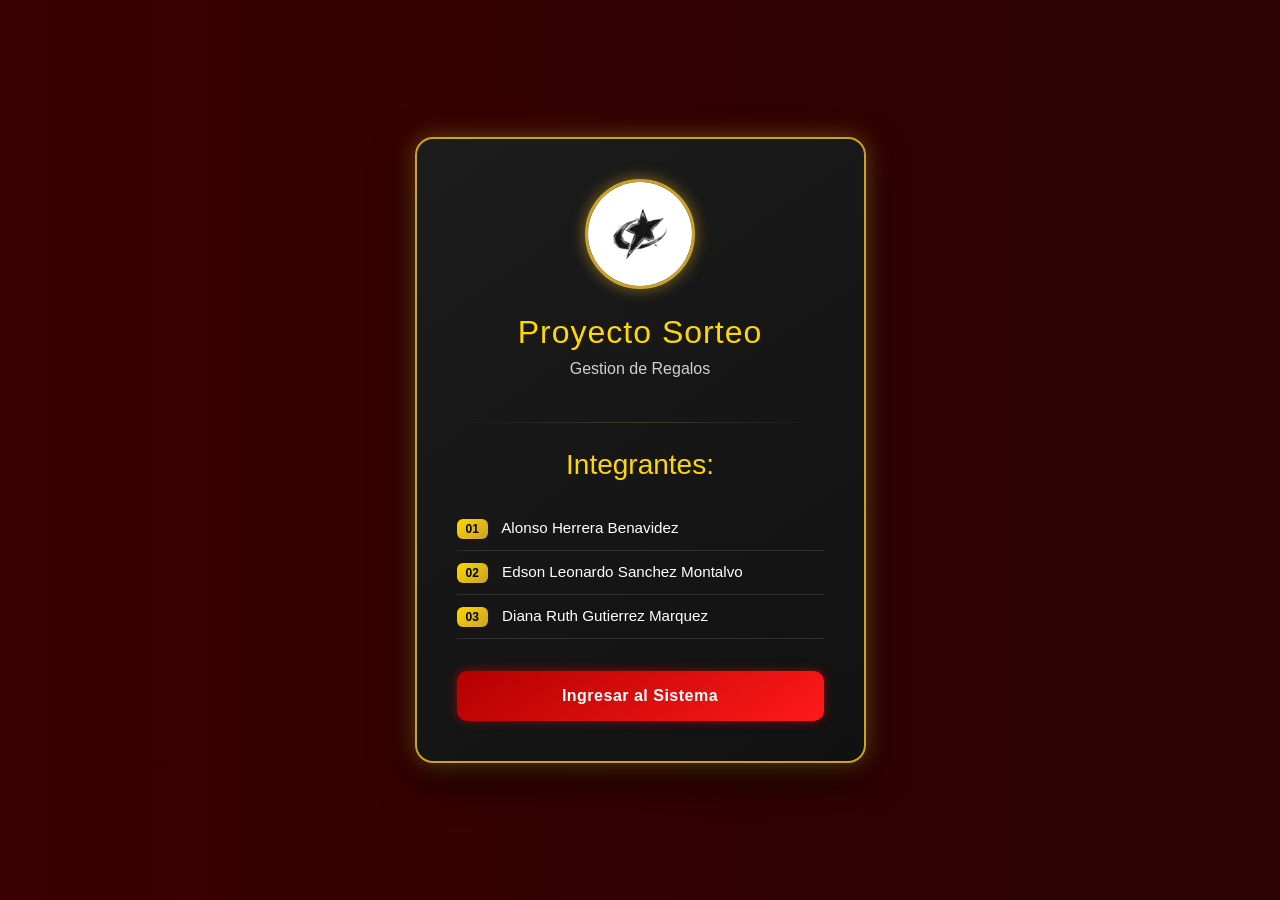
<file: index.html>
<!DOCTYPE html>
<html lang="es">
<head>
    <meta charset="UTF-8">
    <meta name="viewport" content="width=device-width, initial-scale=1.0">
    <title>Sorteooooo </title>
    <link rel="icon" href="../imgs/logo.jpg">
    <link href="https://cdn.jsdelivr.net/npm/bootstrap@5.3.0/dist/css/bootstrap.min.css" rel="stylesheet">
     <link rel="stylesheet" href="./estilos/portada.css">    
</head>
<body>

<div class="container">
    <div class="row justify-content-center">
        <div class="col-12 col-md-8 col-lg-5">

            <div class="card">
                <div class="logo-container">
                    <img src="./imgs/logo.jpg" alt="Logo del Taller" class="logo-img">
                </div>

                <h1>Proyecto Sorteo</h1>
                <p>Gestion de Regalos</p>

                <hr class="separator">

                <h3>Integrantes:</h3>
                <ul class="integrantes">
                    <li><span class="num-badge">01</span> Alonso Herrera Benavidez</li>
                    <li><span class="num-badge">02</span> Edson Leonardo Sanchez Montalvo</li>
                    <li><span class="num-badge">03</span> Diana Ruth Gutierrez Marquez</li>
                </ul>

                <a href="./html/dashboard.html" class="btn-primary" onclick="limpiarLS()">Ingresar al Sistema</a>
            </div>

        </div>
    </div>
</div>
<script>
    function limpiarLS(){
        localStorage.clear();
    }
</script>
</body>
</html>
</file>
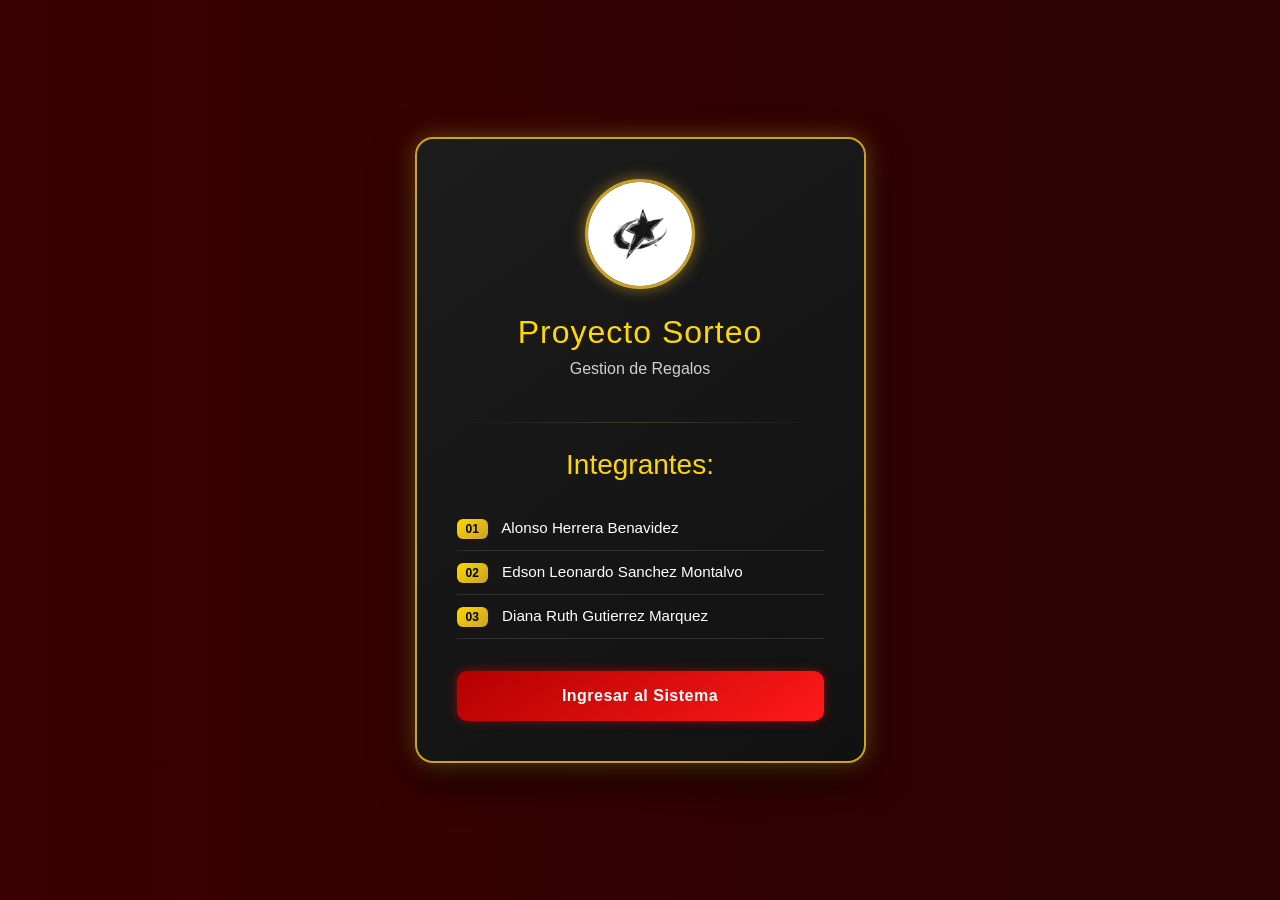
<file: html/index.html>
<!DOCTYPE html>
<html lang="es">
<head>
    <meta charset="UTF-8">
    <meta name="viewport" content="width=device-width, initial-scale=1.0">
    <title>Sorteooooo </title>
    <link rel="icon" href="../imgs/logo.jpg">
    <link href="https://cdn.jsdelivr.net/npm/bootstrap@5.3.0/dist/css/bootstrap.min.css" rel="stylesheet">
    <link rel="stylesheet" href="../estilos/portada.css">
    
</head>
<body>

<div class="container">
    <div class="row justify-content-center">
        <div class="col-12 col-md-8 col-lg-5">

            <div class="card">
                <div class="logo-container">
                    <img src="../imgs/logo.jpg" alt="Logo del Taller" class="logo-img">
                </div>

                <h1>Proyecto Sorteo</h1>
                <p>Gestion de Regalos</p>

                <hr class="separator">

                <h3>Integrantes:</h3>
                <ul class="integrantes">
                    <li><span class="num-badge">01</span> Alonso Herrera Benavidez</li>
                    <li><span class="num-badge">02</span> Edson Leonardo Sanchez Montalvo</li>
                    <li><span class="num-badge">03</span> Diana Ruth Gutierrez Marquez</li>
                </ul>

                <a href="../html/dashboard.html" class="btn-primary" onclick="limpiarLS()">Ingresar al Sistema</a>
            </div>

        </div>
    </div>
</div>
<script>
    function limpiarLS(){
        localStorage.clear();
    }
</script>
</body>
</html>
</file>
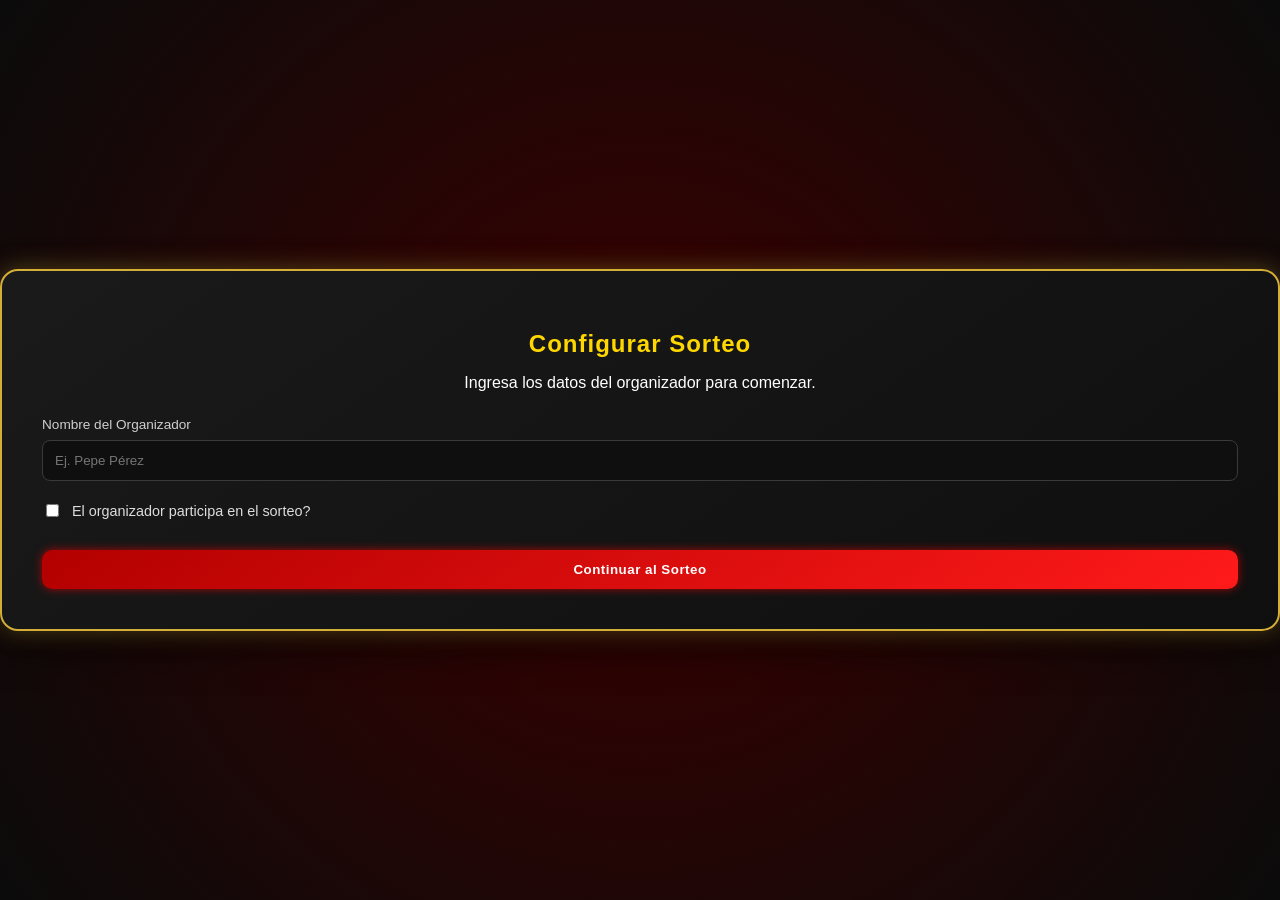
<file: dashboard.html>
<!DOCTYPE html>
<html lang="es">
<head>
    <meta charset="UTF-8">
    <meta name="viewport" content="width=device-width, initial-scale=1.0">
    <title>Registro - Sorteo</title>
    <link rel="stylesheet" href="estilos/dashboard.css">
</head>
<body>

    <div class="card">
        <h2>Configurar Sorteo</h2>
        <p>Ingresa los datos del organizador para comenzar.</p>

        <form action="lista_participantes.html" class="registro-form">
            <div class="input-group">
                <label for="organizador">Nombre del Organizador</label>
                <input type="text" id="organizador" name="organizador" placeholder="Ej. Pepe Pérez" required>
            </div>

            <div class="checkbox-group">
                <input type="checkbox" id="participa" name="participa">
                <label for="participa">El organizador participa en el sorteo?</label>
            </div>

            <button type="submit" class="btn-primary">Continuar al Sorteo</button>
        </form>
    </div>

</body>
</html>
</file>
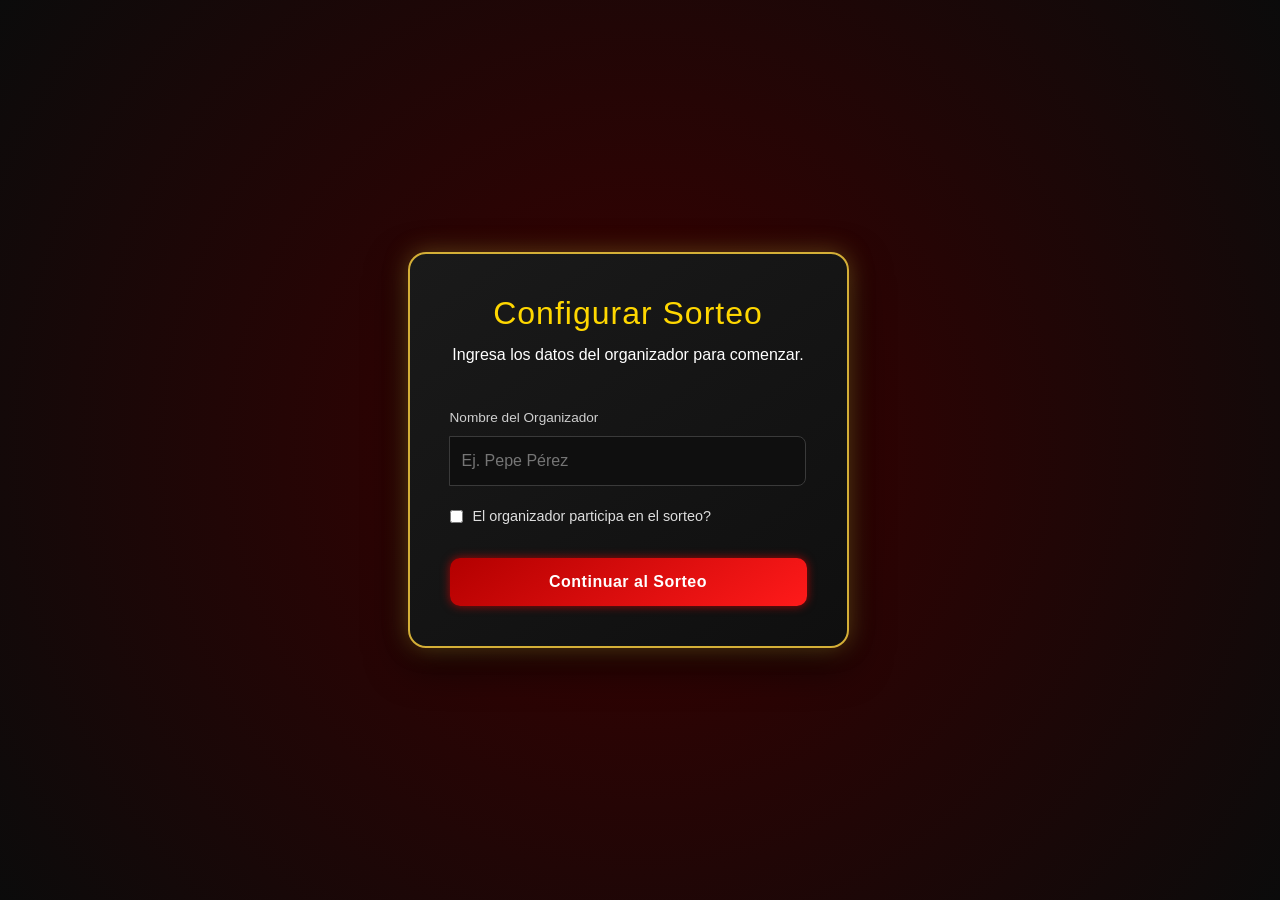
<file: html/dashboard.html>
<!DOCTYPE html>
<html lang="es">
<head>
    <meta charset="UTF-8">
    <meta name="viewport" content="width=device-width, initial-scale=1.0">
    <title>Registro - Sorteo</title>
    <link href="https://cdn.jsdelivr.net/npm/bootstrap@5.3.0/dist/css/bootstrap.min.css" rel="stylesheet">
    <link rel="stylesheet" href="../estilos/dashboard.css">
    <script src="../js/dasboard.js" defer></script>
</head>
<body>

<div class="container vh-100 d-flex align-items-center">
    <div class="row justify-content-center w-100">
        <div class="col-12 col-md-8 col-lg-5">

            <div class="card">
                <h2>Configurar Sorteo</h2>
                <p>Ingresa los datos del organizador para comenzar.</p>

                <form action="../html/participantes.html" class="registro-form">
                    <div class="input-group">
                        <label for="organizador">Nombre del Organizador</label>
                        <input type="text" id="organizador" name="organizador" placeholder="Ej. Pepe Pérez" required>
                    </div>

                    <div class="checkbox-group">
                        <input type="checkbox" id="participa" name="participa">
                        <label for="participa">El organizador participa en el sorteo?</label>
                    </div>

                    <button type="submit" class="btn-primary" onclick="guardarDatos()">Continuar al Sorteo</button>

                </form>
            </div>

        </div>
    </div>
</div>

</body>
</html>
</file>
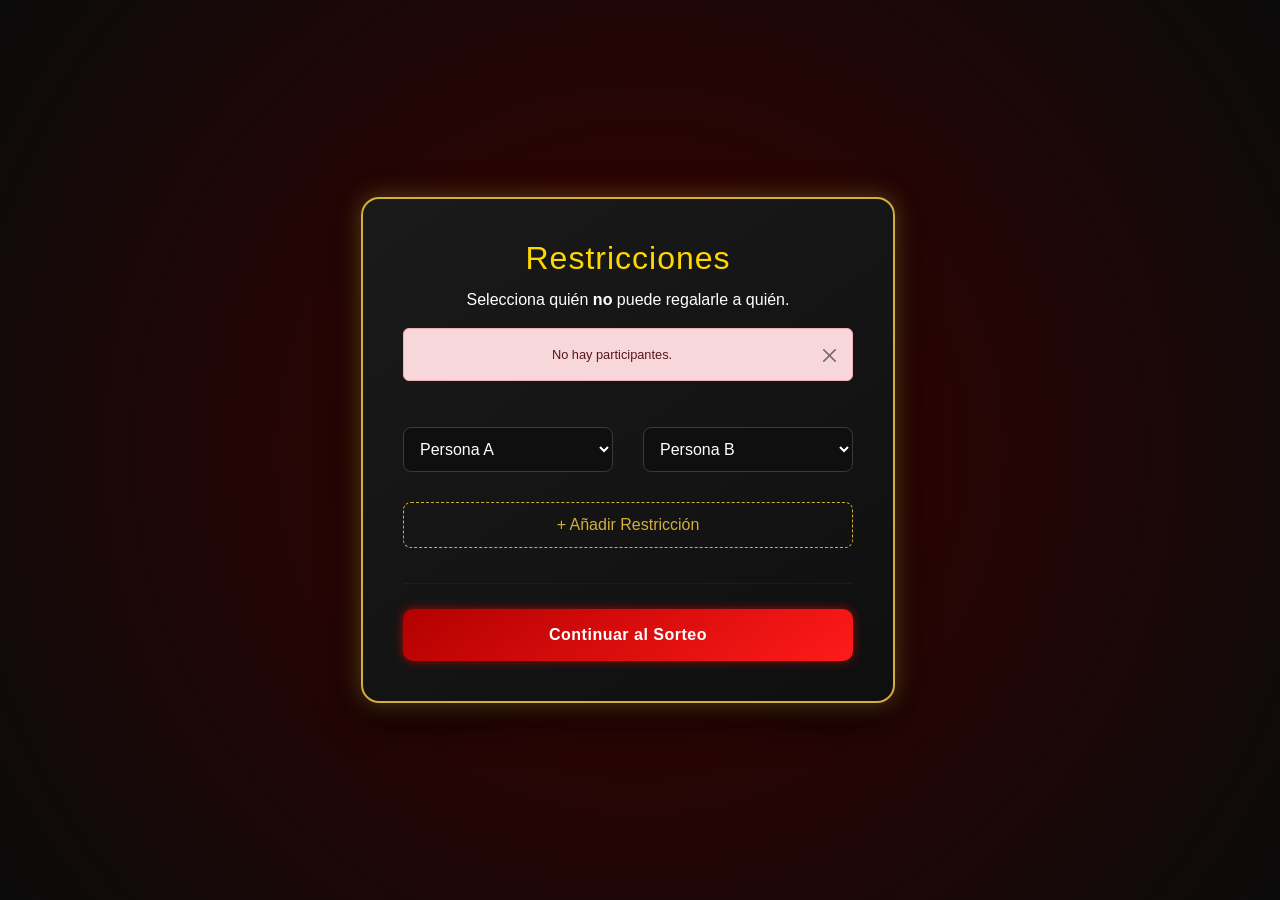
<file: html/exclusiones.html>
<!DOCTYPE html>
<html lang="es">
<head>
    <meta charset="UTF-8">
    <meta name="viewport" content="width=device-width, initial-scale=1.0">
    <title>Exclusiones - Sorteo</title>
    <link href="https://cdn.jsdelivr.net/npm/bootstrap@5.3.0/dist/css/bootstrap.min.css" rel="stylesheet">
    <link rel="stylesheet" href="../estilos/exclusiones.css">
</head>
<body>

<div class="container vh-100 d-flex align-items-center">
    <div class="row justify-content-center w-100">
        <div class="col-12 col-md-8 col-lg-6">

            <div class="card">
                <h2>Restricciones</h2>
                <p>Selecciona quién <strong>no</strong> puede regalarle a quién.</p>

                <div id="liveAlertPlaceholder"></div>

                <div class="exclusion-form">
                    <div class="select-row">
                        <select id="persona-a" class="select-custom">
                            <option value="" disabled selected hidden>Persona A</option>
                        </select>
                        
                        <span class="no-regala"></span>

                        <select id="persona-b" class="select-custom">
                            <option value="" disabled selected hidden>Persona B</option>
                        </select>
                    </div>

                    <button type="button" id="btn-agregar-exclusion" class="btn-secundario">+ Añadir Restricción</button>
                    
                    <hr class="separator">

                    <button type="button" id="btn-continuar" class="btn-primary" onclick="realizarSorteo()">Continuar al Sorteo</button>
                </div>
            </div>

        </div>
    </div>
</div>

<script src="https://cdn.jsdelivr.net/npm/bootstrap@5.3.0/dist/js/bootstrap.bundle.min.js"></script>
<script src="../js/exclusiones.js"></script>

</body>
</html>
</file>
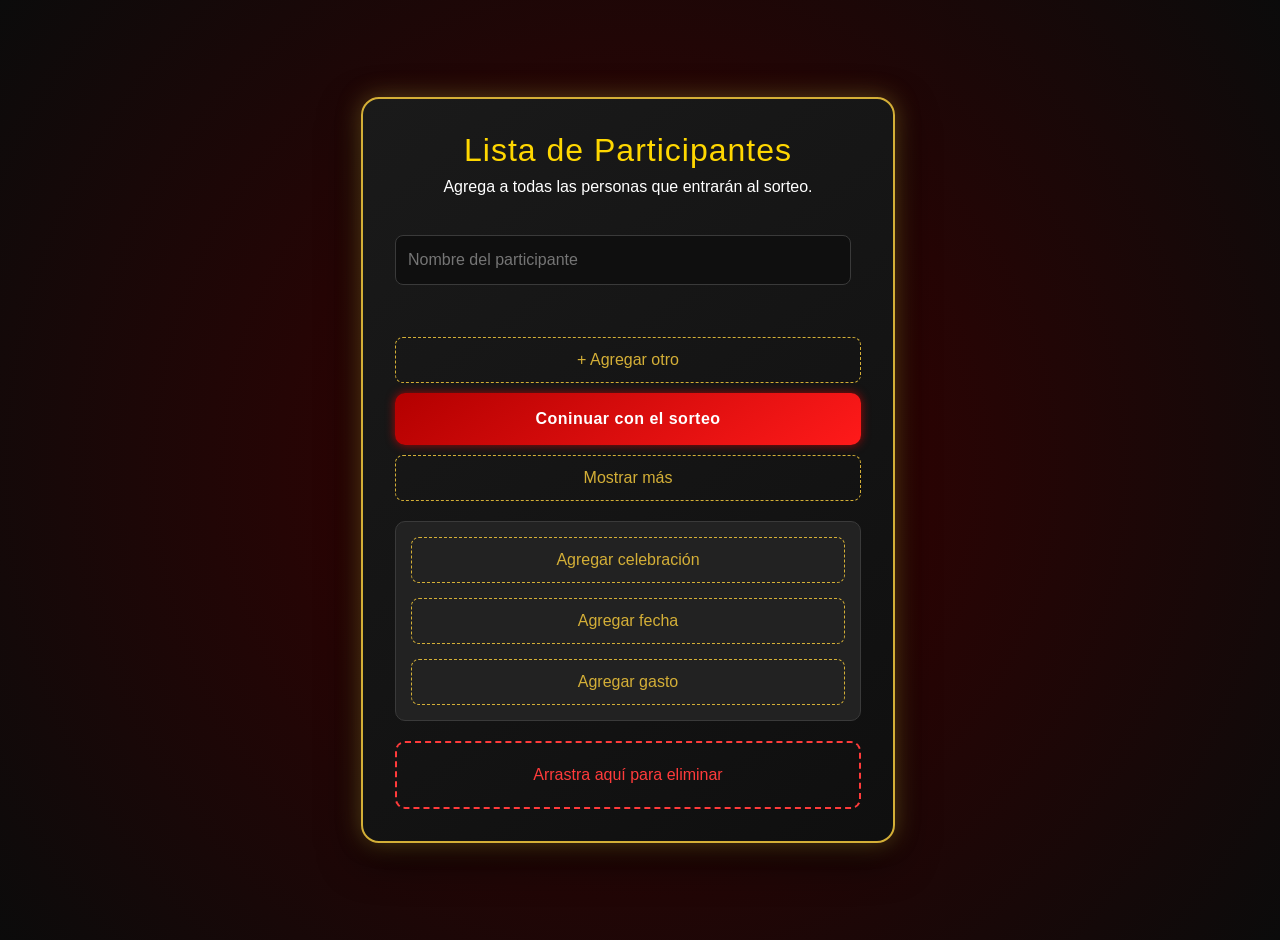
<file: html/participantes.html>
<!DOCTYPE html>
<html lang="es">
<head>
    <meta charset="UTF-8">
    <meta name="viewport" content="width=device-width, initial-scale=1.0">
    <title>Agregar Participantes</title>
    
    <link href="https://cdn.jsdelivr.net/npm/bootstrap@5.3.0/dist/css/bootstrap.min.css" rel="stylesheet">
    <link rel="stylesheet" href="../estilos/participantes.css">
    
</head>
<body>

<div class="container vh-100 d-flex align-items-center">
    <div class="row justify-content-center w-100">
        <div class="col-12 col-md-8 col-lg-6">

            <div class="card">
                <h2>Lista de Participantes</h2>
                <p>Agrega a todas las personas que entrarán al sorteo.</p>

                <div id="contenedor-participantes" class="lista-inputs">
                    <div class="input-group">
                        <input type="text" placeholder="Nombre del participante" class="input-nombre">
                    </div>
                </div>

                <div class="controles">
                    <button type="button" id="btn-agregar" class="btn-secundario">+ Agregar otro</button>
                    <button type="button" id="btn-sortear" class="btn-primary">Coninuar con el sorteo</button>
                    <button type="button" id="btn-mas" class="btn-secundario">Mostrar más</button>
                </div>

                <div class="submenu" id="masOpciones">
                    <div class="opcion">
                    <button class="btn-opcion btn-terceario">Agregar celebración</button>
                    <div class="opcion-contenido" style="display:none; margin-top:5px;">
                        <label>Nombre de la celebración:<br></label>
                        <input id="nombreCelebracion" type="text" class="input-mas">
                        <button class="btn-primary" onclick="guardarCelebracion();">OK</button>
                    </div>
                </div>

                <div class="opcion">
                    <button class="btn-opcion btn-terceario">Agregar fecha</button>
                    <div class="opcion-contenido" style="display:none; margin-top:5px;">
                        <label>Fecha del evento:</label>
                        <input id="fechaEvento" type="date" class="input-mas">
                        <button class="btn-primary" onclick="guardarFecha();">OK</button>
                    </div>
                </div>

                <div class="opcion">
                    <button class="btn-opcion btn-terceario">Agregar gasto</button>
                    <div class="opcion-contenido" style="display:none; margin-top:5px;">
                        <label>¿Cuanto gastar?</label>
                        <input id="rangoGasto" type="text" class="input-mas">
                        <button class="btn-primary" onclick="guardarGasto()">OK</button>
                    </div>
                </div>
                     
                </div>

                <div id="trash-can" class="trash-can">
                    <span>Arrastra aquí para eliminar</span>
                </div>

            </div>

        </div>
    </div>
</div>

<script src="../js/participantes.js"></script>

</body>
</html>
</file>
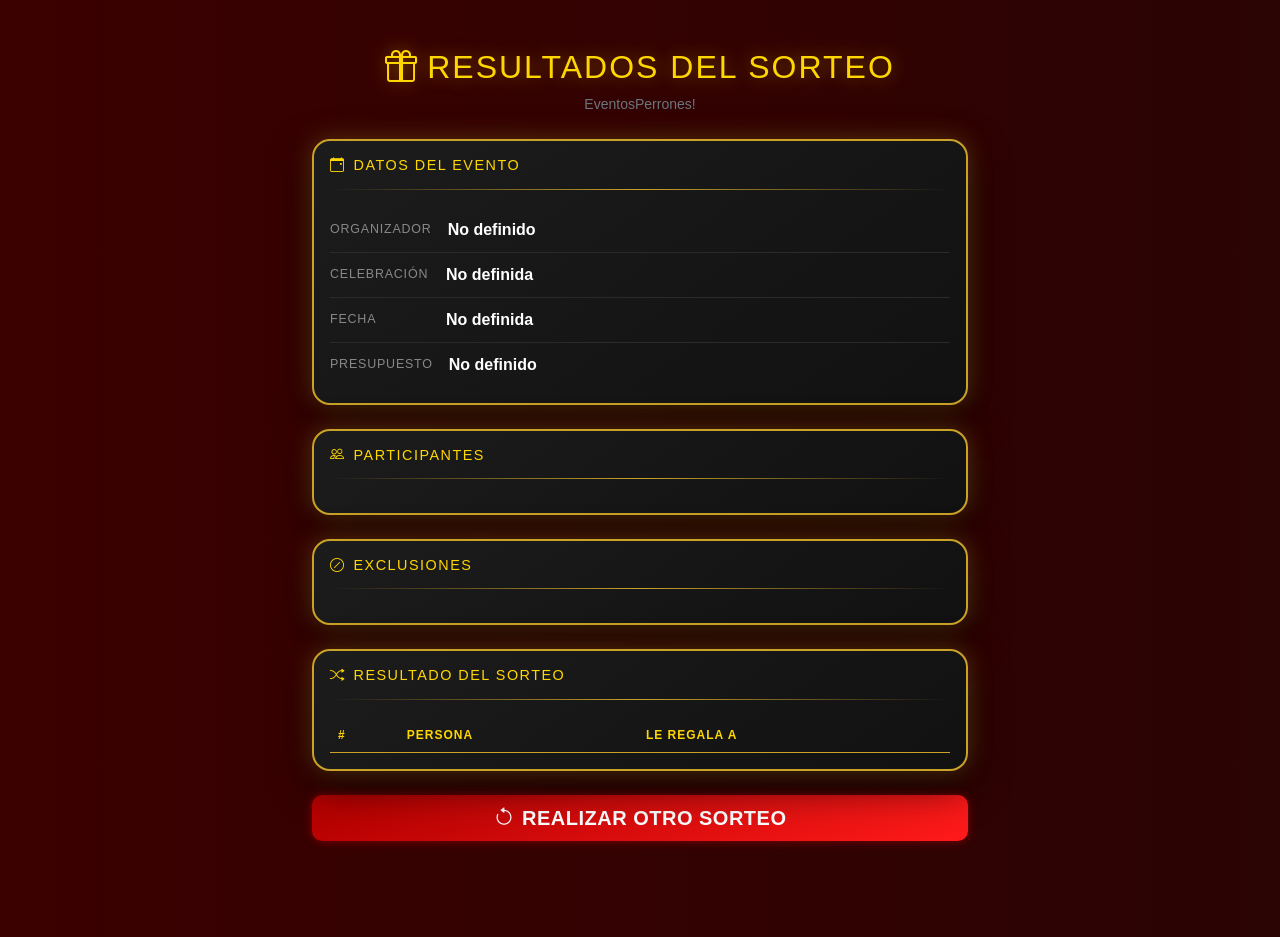
<file: html/resultado.html>
<!DOCTYPE html>
<html lang="es">
<head>
    <meta charset="UTF-8">
    <meta name="viewport" content="width=device-width, initial-scale=1">
    <title>Resultado del Sorteo</title>
    <link href="https://cdn.jsdelivr.net/npm/bootstrap@5.3.0/dist/css/bootstrap.min.css" rel="stylesheet">
    <link href="https://cdn.jsdelivr.net/npm/bootstrap-icons@1.10.5/font/bootstrap-icons.css" rel="stylesheet">
    <link rel="stylesheet" href="../estilos/resultado.css">
</head>
<body>

<div class="container py-5" style="max-width: 680px;">

    <div class="text-center mb-4">
        <h1 class="titulo-principal">
            <i class="bi bi-gift me-2"></i>Resultados del Sorteo
        </h1>
        <p class="text-secondary small">EventosPerrones!</p>
    </div>

    <!-- Datos del evento -->
    <div class="card casino-card mb-4">
        <div class="card-body">
            <h4 class="card-title section-title">
                <i class="bi bi-calendar-event me-2"></i>Datos del Evento
            </h4>
            <hr class="separator">
            <ul class="list-group list-group-flush casino-list">
                <li class="list-group-item d-flex align-items-center gap-3">
                    <span class="dato-label">Organizador</span>
                    <strong id="organizador">—</strong>
                </li>
                <li class="list-group-item d-flex align-items-center gap-3">
                    <span class="dato-label">Celebración</span>
                    <strong id="celebracion">—</strong>
                </li>
                <li class="list-group-item d-flex align-items-center gap-3">
                    <span class="dato-label">Fecha</span>
                    <strong id="fecha">—</strong>
                </li>
                <li class="list-group-item d-flex align-items-center gap-3">
                    <span class="dato-label">Presupuesto</span>
                    <strong id="gasto">—</strong>
                </li>
            </ul>
        </div>
    </div>

    <!-- Participantes -->
    <div class="card casino-card mb-4">
        <div class="card-body">
            <h4 class="card-title section-title">
                <i class="bi bi-people me-2"></i>Participantes
            </h4>
            <hr class="separator">
            <ul id="listaParticipantes" class="list-group list-group-flush casino-list"></ul>
        </div>
    </div>

    <!-- Exclusiones -->
    <div class="card casino-card mb-4">
        <div class="card-body">
            <h4 class="card-title section-title">
                <i class="bi bi-slash-circle me-2"></i>Exclusiones
            </h4>
            <hr class="separator">
            <ul id="listaExclusiones" class="list-group list-group-flush casino-list"></ul>
        </div>
    </div>

    <!-- Resultado -->
    <div class="card casino-card mb-4">
        <div class="card-body">
            <h4 class="card-title section-title">
                <i class="bi bi-shuffle me-2"></i>Resultado del Sorteo
            </h4>
            <hr class="separator">
            <div class="table-responsive">
                <table class="table table-hover align-middle tabla-casino">
                    <thead>
                        <tr>
                            <th>#</th>
                            <th>Persona</th>
                            <th>Le regala a</th>
                        </tr>
                    </thead>
                    <tbody id="tablaResultados"></tbody>
                </table>
            </div>
        </div>
    </div>

    <!-- Botón -->
    <div class="d-grid mb-5">
        <button id="btnLimpiar" class="btn btn-danger btn-lg btn-casino" >
            <i class="bi bi-arrow-counterclockwise me-2"></i>Realizar otro Sorteo
        </button>
    </div>

</div>

<script src="https://cdn.jsdelivr.net/npm/bootstrap@5.3.0/dist/js/bootstrap.bundle.min.js"></script>
<script src="../js/resultado.js"></script>
</body>
</html>
</file>
<file: estilos/portada.css>
body {
    font-family: 'Segoe UI', Tahoma, Geneva, Verdana, sans-serif;
    color: #fff;
    display: flex;
    justify-content: center;
    align-items: center;
    height: 100vh;
    margin: 0;
    background: linear-gradient(270deg,#3b0000,#0b0b0b,#3b0000);
    background-size: 600% 600%;
    animation: lucesCasino 8s ease infinite;
}

.card {
    background: linear-gradient(145deg, #1c1c1c, #111);
    color: #fff;
    padding: 2.5rem;
    border-radius: 18px;
    text-align: center;
    /* width: 380px; */
    width: 100%;
    border: 2px solid #c9a227;
    box-shadow: 0 0 25px rgba(201,162,39,0.4), 0 15px 40px rgba(0,0,0,0.7);
}

.logo-container {
    width: 110px;
    height: 110px;
    background: #111;
    margin: 0 auto 1.5rem;
    border-radius: 50%;
    display: flex;
    justify-content: center;
    align-items: center;
    border: 3px solid #c9a227;
    box-shadow: 0 0 15px rgba(201,162,39,0.6);
    overflow: hidden;
}

.logo-img {
    width: 100%;
    height: 100%;
    object-fit: cover;
}

h1 {
    color: #ffd700;
    margin: 0;
    font-size: 2rem;
    letter-spacing: 1px;
    animation: lucesCasino 8s ease infinite;
}

p {
    color: #d0d0d0;
    margin-top: 5px;
}

.separator {
    border: none;
    height: 1px;
    background: linear-gradient(to right, transparent, #c9a227, transparent);
    margin: 25px 0;
}

h3 {
    color: #ffd700;
    margin-bottom: 10px;
}

.integrantes {
    list-style: none;
    padding: 0;
    margin: 1rem 0 2rem 0;
    text-align: left;
}

.integrantes li {
    padding: 10px 0;
    border-bottom: 1px solid #2f2f2f;
    font-size: 0.95rem;
}

.num-badge {
    font-size: 0.75rem;
    background: linear-gradient(135deg, #ffd700, #c9a227);
    color: #000;
    padding: 3px 9px;
    border-radius: 6px;
    margin-right: 10px;
    font-weight: bold;
}

.btn-primary {
    display: inline-block;
    background: linear-gradient(145deg, #b30000, #ff1a1a);
    color: #fff;
    padding: 13px 24px;
    text-decoration: none;
    border-radius: 10px;
    font-weight: bold;
    width: 100%;
    box-sizing: border-box;
    letter-spacing: 0.5px;
    box-shadow: 0 0 10px rgba(255,0,0,0.5);
    transition: transform 0.2s, box-shadow 0.2s;
}

.btn-primary:hover {
    transform: translateY(-2px);
    box-shadow: 0 0 18px rgba(255,0,0,0.8);
}


@keyframes lucesCasino{
0%{
    background-position:0% 50%;
    }

    50%{
    background-position:100% 50%;
    }

    100%{
    background-position:0% 50%;
    }
}
</file>
<file: estilos/dashboard.css>
body{
font-family:'Segoe UI', Tahoma, Geneva, Verdana, sans-serif;
background: radial-gradient(circle at center,#3b0000,#0b0b0b);
color:white;
display:flex;
justify-content:center;
align-items:center;
height:100vh;
margin:0;
}

.card{
background:linear-gradient(145deg,#1a1a1a,#0f0f0f);
color: #fff;
padding:2.5rem;
border-radius:18px;
text-align:center;
/* width:380px; */
width: 100%;
border:2px solid #d4af37;
box-shadow:0 0 25px rgba(212,175,55,0.35),0 15px 40px rgba(0,0,0,0.7);
}

h2{
color:#ffd700;
margin-bottom:10px;
letter-spacing:1px;
}

.registro-form{
margin-top:25px;
text-align:left;
}

.input-group{
margin-bottom:20px;
}

.input-group label{
display:block;
font-size:0.85rem;
margin-bottom:8px;
color:#cfcfcf;
}

.input-group input[type="text"]{
width:100%;
padding:12px;
background:#0f0f0f;
border:1px solid #3a3a3a;
border-radius:8px;
color:white;
box-sizing:border-box;
outline:none;
transition:border 0.2s, box-shadow 0.2s;
}

.input-group input[type="text"]:focus{
border-color:#d4af37;
box-shadow:0 0 8px rgba(212,175,55,0.6);
}

.checkbox-group{
display:flex;
align-items:center;
gap:10px;
margin-bottom:30px;
}

.checkbox-group label{
font-size:0.9rem;
color:#ddd;
cursor:pointer;
}

.btn-primary{
background:linear-gradient(145deg,#b30000,#ff1a1a);
color:white;
padding:12px 24px;
border:none;
border-radius:10px;
font-weight:bold;
width:100%;
cursor:pointer;
font-family:inherit;
letter-spacing:0.5px;
box-shadow:0 0 10px rgba(255,0,0,0.6);
transition:transform .2s, box-shadow .2s;
}

.btn-primary:hover{
transform:translateY(-2px);
box-shadow:0 0 18px rgba(255,0,0,0.9);
}
</file>
<file: estilos/exclusiones.css>
body{
font-family:'Segoe UI', sans-serif;
background: radial-gradient(circle at center,#3b0000,#0b0b0b);
color:white;
display:flex;
justify-content:center;
align-items:center;
height:100vh;
margin:0;
}

.card{
background:linear-gradient(145deg,#1a1a1a,#0f0f0f);
color: #fff;
padding:2.5rem;
border-radius:18px;
text-align:center;
/* width:420px; */
width: 100%;
border:2px solid #d4af37;
box-shadow:0 0 25px rgba(212,175,55,0.35),0 15px 40px rgba(0,0,0,0.7);
}

h2{
color:#ffd700;
margin-bottom:10px;
letter-spacing:1px;
}

.select-row{
display:flex;
justify-content:space-between;
align-items:center;
margin:30px 0;
gap:15px;
}

.select-custom{
flex:1;
padding:12px;
background:#0f0f0f;
border:1px solid #3a3a3a;
border-radius:8px;
color:white;
outline:none;
cursor:pointer;
transition:border .2s, box-shadow .2s;
}

.select-custom:focus{
border-color:#d4af37;
box-shadow:0 0 8px rgba(212,175,55,0.6);
}

.no-regala{
font-size:1.5rem;
color:#ffd700;
}

.separator{
border:0;
border-top:1px solid #3a3a3a;
margin:25px 0;
}

.btn-primary{
background:linear-gradient(145deg,#b30000,#ff1a1a);
color:white;
padding:14px;
border:none;
border-radius:10px;
font-weight:bold;
width:100%;
cursor:pointer;
letter-spacing:.5px;
box-shadow:0 0 10px rgba(255,0,0,0.6);
transition:transform .2s, box-shadow .2s;
}

.btn-primary:hover{
transform:translateY(-2px);
box-shadow:0 0 18px rgba(255,0,0,0.9);
}

.btn-secundario{
background:transparent;
color:#d4af37;
border:1px dashed #d4af37;
padding:10px;
border-radius:8px;
width:100%;
cursor:pointer;
margin-bottom:10px;
}

.btn-secundario:hover{
background:rgba(212,175,55,0.1);
}
</file>
<file: estilos/participantes.css>
body{
font-family:'Segoe UI', sans-serif;
background: radial-gradient(circle at center,#3b0000,#0b0b0b);
color:white;
margin:0;
padding:20px;
}

.card{
    background:linear-gradient(145deg,#1a1a1a,#0f0f0f);
    color: #fff;
    padding:2rem;
    border-radius:18px;
    width:100%;
    /* max-width:450px; */
    text-align:center;
    border:2px solid #d4af37;
    box-shadow:0 0 25px rgba(212,175,55,0.35),0 15px 40px rgba(0,0,0,0.7);
}

h2{
color:#ffd700;
margin-bottom:5px;
letter-spacing:1px;
}

.lista-inputs{
margin:20px 0;
max-height:300px;
overflow-y:auto;
padding-right:10px;
}

.input-group{
margin-bottom:12px;
cursor:grab;
}

.input-nombre{
width:100%;
padding:12px;
background:#0f0f0f;
border:1px solid #3a3a3a;
border-radius:8px;
color:white;
box-sizing:border-box;
outline:none;
transition:border .2s, box-shadow .2s;
}

.input-nombre:focus{
border-color:#d4af37;
box-shadow:0 0 8px rgba(212,175,55,0.6);
}

.animate-in{
animation:fadeIn .4s ease;
}

@keyframes fadeIn{
from{opacity:0; transform:translateY(-10px);}
to{opacity:1; transform:translateY(0);}
}

.controles{
display:flex;
flex-direction:column;
gap:10px;
margin-top:20px;
}

.btn-primary{
background:linear-gradient(145deg,#b30000,#ff1a1a);
color:white;
padding:14px;
border:none;
border-radius:10px;
font-weight:bold;
cursor:pointer;
letter-spacing:.5px;
box-shadow:0 0 10px rgba(255,0,0,0.6);
transition:transform .2s, box-shadow .2s;
}

.btn-primary:hover{
transform:translateY(-2px);
box-shadow:0 0 18px rgba(255,0,0,0.9);
}

.btn-secundario{
background:transparent;
color:#d4af37;
padding:10px;
border:1px dashed #d4af37;
border-radius:8px;
cursor:pointer;
font-weight:500;
}

.btn-secundario:hover{
background:rgba(212,175,55,0.1);
}

.trash-can{
margin-top:20px;
padding:20px;
border:2px dashed #ff3b3b;
border-radius:10px;
color:#ff3b3b;
transition:all .3s;
}

.trash-can.drag-over{
background:rgba(255,59,59,0.2);
transform:scale(1.05);
}

.submenu{
display:grid;
grid-template-columns:1fr;
gap:15px;
margin-top:20px;
padding:15px;
background:#222;
border-radius:10px;
border:1px solid #3a3a3a;
animation:fadeIn .3s ease;
}

.opcion{
display:flex;
flex-direction:column;
gap:6px;
}

.opcion-contenido{
display:flex;
flex-direction:column;
gap:8px;
}

.opcion-contenido button{
padding:8px 14px;
width:auto;
}

.opcion-contenido{
display:flex;
align-items:center;
gap:10px;
flex-wrap:wrap;
}

.btn-terceario{
background:transparent;
color:#d4af37;
padding:10px;
border:1px dashed #d4af37;
border-radius:8px;
cursor:pointer;
font-weight:500;
}

.input-mas{
flex:1;
padding:10px;
background:#0f0f0f;
border:1px solid #3a3a3a;
border-radius:8px;
color:white;
box-sizing:border-box;
outline:none;
min-width:120px;
}

.input-mas:focus{
border-color:#d4af37;
box-shadow:0 0 8px rgba(212,175,55,0.6);
}
</file>
<file: estilos/resultado.css>
body {
    font-family: 'Segoe UI', Tahoma, Geneva, Verdana, sans-serif;
    color: #fff;
    min-height: 100vh;
    margin: 0;
    background: linear-gradient(270deg, #3b0000, #0b0b0b, #3b0000);
    background-size: 600% 600%;
    animation: lucesCasino 8s ease infinite;
}

@keyframes lucesCasino {
    0%   { background-position: 0% 50%; }
    50%  { background-position: 100% 50%; }
    100% { background-position: 0% 50%; }
}


.titulo-principal {
    color: #ffd700;
    font-size: 2rem;
    letter-spacing: 2px;
    text-transform: uppercase;
    text-shadow: 0 0 18px rgba(255, 215, 0, 0.4);
}


.casino-card {
    background: linear-gradient(145deg, #1c1c1c, #111);
    border: 2px solid #c9a227;
    border-radius: 18px;
    box-shadow: 0 0 25px rgba(201, 162, 39, 0.3), 0 15px 40px rgba(0, 0, 0, 0.7);
}

.section-title {
    color: #ffd700;
    font-size: 0.9rem;
    letter-spacing: 1.5px;
    text-transform: uppercase;
    margin-bottom: 0;
}

.separator {
    border: none;
    height: 1px;
    background: linear-gradient(to right, transparent, #c9a227, transparent);
    margin: 14px 0 18px;
    opacity: 1;
}


.casino-list .list-group-item {
    background: transparent;
    border-color: #2a2a2a;
    color: #d0d0d0;
    padding: 10px 0;
}

.casino-list .list-group-item:last-child {
    border-bottom: none;
}

.casino-list .list-group-item strong {
    color: #fff;
}

.dato-label {
    color: #888;
    font-size: 0.78rem;
    text-transform: uppercase;
    letter-spacing: 0.8px;
    min-width: 100px;
}


.gold-badge {
    font-size: 0.72rem;
    background: linear-gradient(135deg, #ffd700, #c9a227);
    color: #000;
    padding: 3px 9px;
    border-radius: 6px;
    font-weight: bold;
    flex-shrink: 0;
}

.tabla-casino {
    color: #d0d0d0;
    margin-bottom: 0;
}

.tabla-casino thead th {
    color: #ffd700;
    font-size: 0.75rem;
    text-transform: uppercase;
    letter-spacing: 1px;
    border-bottom: 1px solid #c9a227;
    background: transparent;
    font-weight: 600;
}

.tabla-casino tbody tr {
    border-bottom: 1px solid #222;
}

.tabla-casino tbody tr:hover td {
    background: rgba(201, 162, 39, 0.07);
    color: #fff;
}

.tabla-casino tbody td {
    background: transparent;
    color: #d0d0d0;
    border-color: #222;
}


.btn-casino {
    background: linear-gradient(145deg, #b30000, #ff1a1a);
    border: none;
    border-radius: 10px;
    font-weight: bold;
    letter-spacing: 0.5px;
    box-shadow: 0 0 10px rgba(255, 0, 0, 0.4);
    transition: transform 0.2s, box-shadow 0.2s;
    text-transform: uppercase;
}

.btn-casino:hover {
    transform: translateY(-2px);
    box-shadow: 0 0 20px rgba(255, 0, 0, 0.75);
    background: linear-gradient(145deg, #cc0000, #ff3333);
}
</file>
